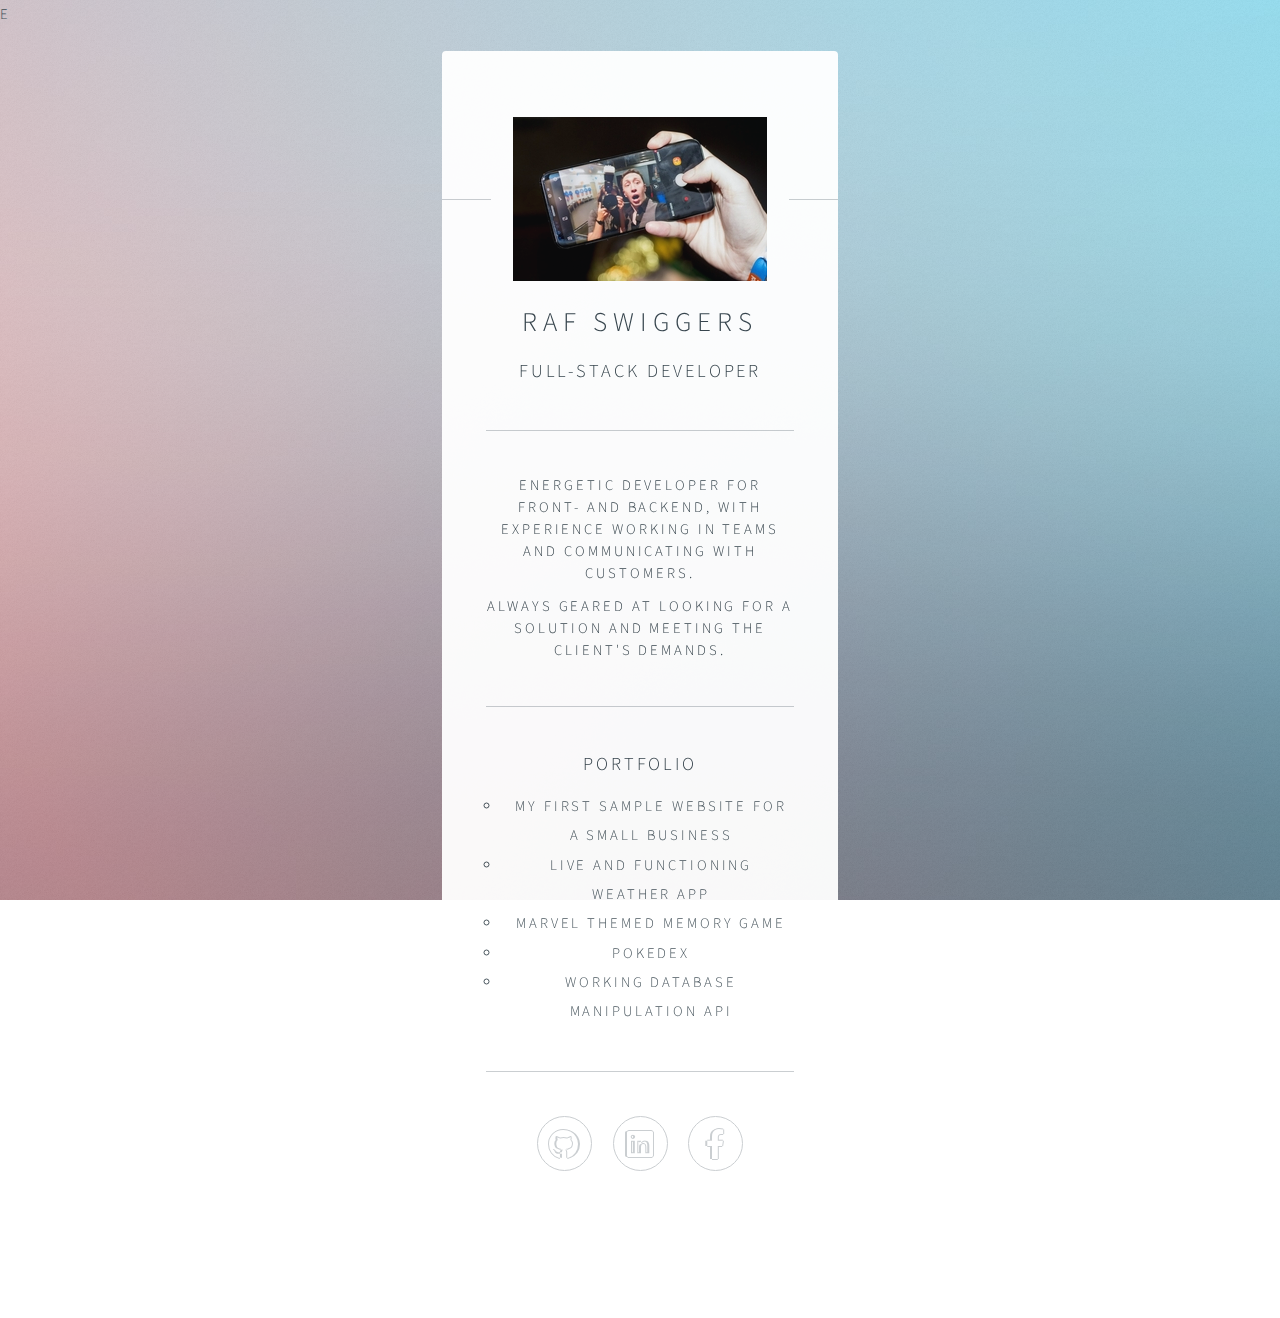
<file: index.html>
e<!DOCTYPE HTML>
<!--
	Identity by HTML5 UP
	html5up.net | @ajlkn
	Free for personal and commercial use under the CCA 3.0 license (html5up.net/license)
-->
<html>

<head>
    <title>Raf Swiggers</title>
    <meta charset="utf-8" />
    <meta name="viewport" content="width=device-width, initial-scale=1, user-scalable=no" />
    <link rel="stylesheet" href="assets/css/main.css" />
    <noscript><link rel="stylesheet" href="assets/css/noscript.css" /></noscript>
</head>

<body class="is-preload">

    <div id="wrapper">

        <section id="main">
            <header>
                <span class="avatar"><img src="images/profile.jpg" alt="" /></span>
                <h1>Raf swiggers</h1>
            </header>

            <h2>Full-stack developer</h2>
            <hr>
            <h3> Energetic developer for front- and backend, with experience working in teams and communicating with customers.</h3>
            <h3> Always geared at looking for a solution and meeting the client's demands.</h3>
            <hr>
            <section>
                <h2>Portfolio</h2>
                <ul>
                    <li> <a href="https://rafswiggers.github.io/guerilla">My first sample website for a small business</a></li>
                    <li> <a href="https://tinevancorenland.github.io/weather-app/">Live and functioning weather app</a></li>
                    <li> <a href="https://rafswiggers.github.io/memory-game/">Marvel themed memory game</a></li>
                    <li> <a href="https://rafswiggers.github.io/pokedex/">Pokedex</a></li>
                    <li> <a href="https://github.com/RafSwiggers/becode-database-api">Working Database manipulation API</a></li>
                </ul>
            </section>

            <hr>
            <footer>
                <ul class="icons">
                    <li><a href="https://github.com/RafSwiggers" class="icon brands fa-github">Github</a></li>
                    <li><a href="https://www.linkedin.com/in/raf-swiggers-3a922046/" class="icon brands fa-linkedin">Instagram</a></li>
                    <li><a href="https://www.facebook.com/raf.swiggers" class="icon brands fa-facebook-f">Facebook</a></li>

                </ul>
            </footer>
        </section>




        <footer id="footer">
            <ul class="copyright">
                <li>&copy; Jane Doe</li>
                <li>Design: <a href="http://html5up.net">HTML5 UP</a></li>
            </ul>
        </footer>

    </div>

    <script>
        if ('addEventListener' in window) {
            window.addEventListener('load', function() {
                document.body.className = document.body.className.replace(/\bis-preload\b/, '');
            });
            document.body.className += (navigator.userAgent.match(/(MSIE|rv:11\.0)/) ? ' is-ie' : '');
        }
    </script>

</body>

</html>
</file>
<file: assets/css/noscript.css>
/*
	Identity by HTML5 UP
	html5up.net | @ajlkn
	Free for personal and commercial use under the CCA 3.0 license (html5up.net/license)
*/

/* Basic */

	body:after {
		display: none;
	}

/* Main */

	#main {
		-moz-transform: none !important;
		-webkit-transform: none !important;
		-ms-transform: none !important;
		transform: none !important;
		opacity: 1 !important;
	}
</file>
<file: assets/css/main.css>
@import url(fontawesome-all.min.css);
@import url("https://fonts.googleapis.com/css?family=Source+Sans+Pro:300");

/*
	Identity by HTML5 UP
	html5up.net | @ajlkn
	Free for personal and commercial use under the CCA 3.0 license (html5up.net/license)
*/


/* Icon (alt) */

li {
    list-style-type: circle;
}

html,
body,
div,
span,
applet,
object,
iframe,
h1,
h2,
h3,
h4,
h5,
h6,
p,
blockquote,
pre,
a,
abbr,
acronym,
address,
big,
cite,
code,
del,
dfn,
em,
img,
ins,
kbd,
q,
s,
samp,
small,
strike,
strong,
sub,
sup,
tt,
var,
b,
u,
i,
center,
dl,
dt,
dd,
ol,
ul,
li,
fieldset,
form,
label,
legend,
table,
caption,
tbody,
tfoot,
thead,
tr,
th,
td,
article,
aside,
canvas,
details,
embed,
figure,
figcaption,
footer,
header,
hgroup,
menu,
nav,
output,
ruby,
section,
summary,
time,
mark,
audio,
video {
    margin: 0;
    padding: 0;
    border: 0;
    font-size: 100%;
    font: inherit;
    vertical-align: baseline;
}

article,
aside,
details,
figcaption,
figure,
footer,
header,
hgroup,
menu,
nav,
section {
    display: block;
}

body {
    line-height: 1;
}

ol,
ul {
    list-style: none;
}

blockquote,
q {
    quotes: none;
}

blockquote:before,
blockquote:after,
q:before,
q:after {
    content: '';
    content: none;
}

table {
    border-collapse: collapse;
    border-spacing: 0;
}

body {
    -webkit-text-size-adjust: none;
}

mark {
    background-color: transparent;
    color: inherit;
}

input::-moz-focus-inner {
    border: 0;
    padding: 0;
}

input,
select,
textarea {
    -moz-appearance: none;
    -webkit-appearance: none;
    -ms-appearance: none;
    appearance: none;
}


/* Basic */

@media screen and (max-width: 480px) {
    html,
    body {
        min-width: 320px;
    }
}

html {
    box-sizing: border-box;
}

*,
*:before,
*:after {
    box-sizing: inherit;
}

body.is-preload *,
body.is-preload *:before,
body.is-preload *:after {
    -moz-animation: none !important;
    -webkit-animation: none !important;
    -ms-animation: none !important;
    animation: none !important;
    -moz-transition: none !important;
    -webkit-transition: none !important;
    -ms-transition: none !important;
    transition: none !important;
}

html {
    height: 100%;
}

body {
    height: 100%;
    background-color: #ffffff;
    background-image: url("images/overlay.png"), -moz-linear-gradient(60deg, rgba(255, 165, 150, 0.5) 5%, rgba(0, 228, 255, 0.35)), url("../../images/bg.jpg");
    background-image: url("images/overlay.png"), -webkit-linear-gradient(60deg, rgba(255, 165, 150, 0.5) 5%, rgba(0, 228, 255, 0.35)), url("../../images/bg.jpg");
    background-image: url("images/overlay.png"), -ms-linear-gradient(60deg, rgba(255, 165, 150, 0.5) 5%, rgba(0, 228, 255, 0.35)), url("../../images/bg.jpg");
    background-image: url("images/overlay.png"), linear-gradient(60deg, rgba(255, 165, 150, 0.5) 5%, rgba(0, 228, 255, 0.35)), url("../../images/bg.jpg");
    background-repeat: repeat, no-repeat, no-repeat;
    background-size: 100px 100px, cover, cover;
    background-position: top left, center center, bottom center;
    background-attachment: fixed, fixed, fixed;
}

body:after {
    content: '';
    display: block;
    position: fixed;
    top: 0;
    left: 0;
    width: 100%;
    height: inherit;
    opacity: 0;
    z-index: 1;
    background-color: #ffffff;
    background-image: url("images/overlay.png"), -moz-linear-gradient(60deg, rgba(255, 165, 150, 0.5) 5%, rgba(0, 228, 255, 0.35));
    background-image: url("images/overlay.png"), -webkit-linear-gradient(60deg, rgba(255, 165, 150, 0.5) 5%, rgba(0, 228, 255, 0.35));
    background-image: url("images/overlay.png"), -ms-linear-gradient(60deg, rgba(255, 165, 150, 0.5) 5%, rgba(0, 228, 255, 0.35));
    background-image: url("images/overlay.png"), linear-gradient(60deg, rgba(255, 165, 150, 0.5) 5%, rgba(0, 228, 255, 0.35));
    background-repeat: repeat, no-repeat;
    background-size: 100px 100px, cover;
    background-position: top left, center center;
    -moz-transition: opacity 1.75s ease-out;
    -webkit-transition: opacity 1.75s ease-out;
    -ms-transition: opacity 1.75s ease-out;
    transition: opacity 1.75s ease-out;
}

body.is-preload:after {
    opacity: 1;
}


/* Type */

body,
input,
select,
textarea {
    color: #414f57;
    font-family: "Source Sans Pro", Helvetica, sans-serif;
    font-size: 14pt;
    font-weight: 300;
    line-height: 2;
    letter-spacing: 0.2em;
    text-transform: uppercase;
}

@media screen and (max-width: 1680px) {
    body,
    input,
    select,
    textarea {
        font-size: 11pt;
    }
}

@media screen and (max-width: 480px) {
    body,
    input,
    select,
    textarea {
        font-size: 10pt;
        line-height: 1.75;
    }
}

a {
    -moz-transition: color 0.2s ease, border-color 0.2s ease;
    -webkit-transition: color 0.2s ease, border-color 0.2s ease;
    -ms-transition: color 0.2s ease, border-color 0.2s ease;
    transition: color 0.2s ease, border-color 0.2s ease;
    color: inherit;
    text-decoration: none;
}

a:before {
    -moz-transition: color 0.2s ease, text-shadow 0.2s ease;
    -webkit-transition: color 0.2s ease, text-shadow 0.2s ease;
    -ms-transition: color 0.2s ease, text-shadow 0.2s ease;
    transition: color 0.2s ease, text-shadow 0.2s ease;
}

a:hover {
    color: #ff7496;
}

strong,
b {
    color: #313f47;
}

em,
i {
    font-style: italic;
}

p {
    margin: 0 0 1.5em 0;
}

h1,
h2,
h3,
h4,
h5,
h6 {
    color: #313f47;
    line-height: 1.5;
    margin: 0 0 0.75em 0;
}

h1 a,
h2 a,
h3 a,
h4 a,
h5 a,
h6 a {
    color: inherit;
    text-decoration: none;
}

h1 {
    font-size: 1.85em;
    letter-spacing: 0.22em;
    margin: 0 0 0.525em 0;
}

h2 {
    font-size: 1.25em;
}

h3 {
    font-size: 1em;
}

h4 {
    font-size: 1em;
}

h5 {
    font-size: 1em;
}

h6 {
    font-size: 1em;
}

@media screen and (max-width: 480px) {
    h1 {
        font-size: 1.65em;
    }
}

sub {
    font-size: 0.8em;
    position: relative;
    top: 0.5em;
}

sup {
    font-size: 0.8em;
    position: relative;
    top: -0.5em;
}

hr {
    border: 0;
    border-bottom: solid 1px #c8cccf;
    margin: 3em 0;
}


/* Form */

form {
    margin: 0 0 1.5em 0;
}

form> :last-child {
    margin-bottom: 0;
}

form>.fields {
    display: -moz-flex;
    display: -webkit-flex;
    display: -ms-flex;
    display: flex;
    -moz-flex-wrap: wrap;
    -webkit-flex-wrap: wrap;
    -ms-flex-wrap: wrap;
    flex-wrap: wrap;
    width: calc(100% + 2.25em);
    margin: -1.125em 0 1.5em -1.125em;
}

form>.fields>.field {
    -moz-flex-grow: 0;
    -webkit-flex-grow: 0;
    -ms-flex-grow: 0;
    flex-grow: 0;
    -moz-flex-shrink: 0;
    -webkit-flex-shrink: 0;
    -ms-flex-shrink: 0;
    flex-shrink: 0;
    padding: 1.125em 0 0 1.125em;
    width: calc(100% - 1.125em);
}

form>.fields>.field.half {
    width: calc(50% - 0.5625em);
}

form>.fields>.field.third {
    width: calc(100%/3 - 0.375em);
}

form>.fields>.field.quarter {
    width: calc(25% - 0.28125em);
}

@media screen and (max-width: 480px) {
    form>.fields {
        width: calc(100% + 2.25em);
        margin: -1.125em 0 1.5em -1.125em;
    }
    form>.fields>.field {
        padding: 1.125em 0 0 1.125em;
        width: calc(100% - 1.125em);
    }
    form>.fields>.field.half {
        width: calc(100% - 1.125em);
    }
    form>.fields>.field.third {
        width: calc(100% - 1.125em);
    }
    form>.fields>.field.quarter {
        width: calc(100% - 1.125em);
    }
}

label {
    color: #313f47;
    display: block;
    font-size: 0.9em;
    margin: 0 0 0.75em 0;
}

input[type="text"],
input[type="password"],
input[type="email"],
input[type="tel"],
select,
textarea {
    -moz-appearance: none;
    -webkit-appearance: none;
    -ms-appearance: none;
    appearance: none;
    border-radius: 4px;
    border: solid 1px #c8cccf;
    color: inherit;
    display: block;
    outline: 0;
    padding: 0 1em;
    text-decoration: none;
    width: 100%;
}

input[type="text"]:invalid,
input[type="password"]:invalid,
input[type="email"]:invalid,
input[type="tel"]:invalid,
select:invalid,
textarea:invalid {
    box-shadow: none;
}

input[type="text"]:focus,
input[type="password"]:focus,
input[type="email"]:focus,
input[type="tel"]:focus,
select:focus,
textarea:focus {
    border-color: #ff7496;
}

select {
    background-image: url("data:image/svg+xml;charset=utf8,%3Csvg xmlns='http://www.w3.org/2000/svg' width='40' height='40' preserveAspectRatio='none' viewBox='0 0 40 40'%3E%3Cpath d='M9.4,12.3l10.4,10.4l10.4-10.4c0.2-0.2,0.5-0.4,0.9-0.4c0.3,0,0.6,0.1,0.9,0.4l3.3,3.3c0.2,0.2,0.4,0.5,0.4,0.9 c0,0.4-0.1,0.6-0.4,0.9L20.7,31.9c-0.2,0.2-0.5,0.4-0.9,0.4c-0.3,0-0.6-0.1-0.9-0.4L4.3,17.3c-0.2-0.2-0.4-0.5-0.4-0.9 c0-0.4,0.1-0.6,0.4-0.9l3.3-3.3c0.2-0.2,0.5-0.4,0.9-0.4S9.1,12.1,9.4,12.3z' fill='%23c8cccf' /%3E%3C/svg%3E");
    background-size: 1.25rem;
    background-repeat: no-repeat;
    background-position: calc(100% - 1rem) center;
    height: 2.75em;
    padding-right: 2.75em;
    text-overflow: ellipsis;
}

select option {
    color: #313f47;
    background: #ffffff;
}

select:focus::-ms-value {
    background-color: transparent;
}

select::-ms-expand {
    display: none;
}

input[type="text"],
input[type="password"],
input[type="email"],
select {
    height: 2.75em;
}

textarea {
    padding: 0.75em 1em;
}

input[type="checkbox"],
input[type="radio"] {
    -moz-appearance: none;
    -webkit-appearance: none;
    -ms-appearance: none;
    appearance: none;
    display: block;
    float: left;
    margin-right: -2em;
    opacity: 0;
    width: 1em;
    z-index: -1;
}

input[type="checkbox"]+label,
input[type="radio"]+label {
    text-decoration: none;
    color: #414f57;
    cursor: pointer;
    display: inline-block;
    font-size: 1em;
    font-weight: 300;
    padding-left: 2.4em;
    padding-right: 0.75em;
    position: relative;
}

input[type="checkbox"]+label:before,
input[type="radio"]+label:before {
    -moz-osx-font-smoothing: grayscale;
    -webkit-font-smoothing: antialiased;
    display: inline-block;
    font-style: normal;
    font-variant: normal;
    text-rendering: auto;
    line-height: 1;
    text-transform: none !important;
    font-family: 'Font Awesome 5 Free';
    font-weight: 900;
}

input[type="checkbox"]+label:before,
input[type="radio"]+label:before {
    border-radius: 4px;
    border: solid 1px #c8cccf;
    content: '';
    display: inline-block;
    font-size: 0.8em;
    height: 2.0625em;
    left: 0;
    line-height: 2.0625em;
    position: absolute;
    text-align: center;
    top: 0.15em;
    width: 2.0625em;
}

input[type="checkbox"]:checked+label:before,
input[type="radio"]:checked+label:before {
    color: #ff7496;
    content: '\f00c';
}

input[type="checkbox"]:focus+label:before,
input[type="radio"]:focus+label:before {
    border-color: #ff7496;
}

input[type="checkbox"]+label:before {
    border-radius: 4px;
}

input[type="radio"]+label:before {
    border-radius: 100%;
}

::-webkit-input-placeholder {
    color: #616f77 !important;
    opacity: 1.0;
}

:-moz-placeholder {
    color: #616f77 !important;
    opacity: 1.0;
}

::-moz-placeholder {
    color: #616f77 !important;
    opacity: 1.0;
}

:-ms-input-placeholder {
    color: #616f77 !important;
    opacity: 1.0;
}


/* Icon */

.icon {
    text-decoration: none;
    position: relative;
    border-bottom: none;
}

.icon:before {
    -moz-osx-font-smoothing: grayscale;
    -webkit-font-smoothing: antialiased;
    display: inline-block;
    font-style: normal;
    font-variant: normal;
    text-rendering: auto;
    line-height: 1;
    text-transform: none !important;
    font-family: 'Font Awesome 5 Free';
    font-weight: 400;
}

.icon>.label {
    display: none;
}

.icon:before {
    line-height: inherit;
}

.icon.solid:before {
    font-weight: 900;
}

.icon.brands:before {
    font-family: 'Font Awesome 5 Brands';
}


/* List */

ol {
    list-style: decimal;
    margin: 0 0 1.5em 0;
    padding-left: 1.25em;
}

ol li {
    padding-left: 0.25em;
}

ul {
    list-style: disc;
    margin: 0 0 1.5em 0;
    padding-left: 1em;
}

ul li {
    padding-left: 0.5em;
}

ul.alt {
    list-style: none;
    padding-left: 0;
}

ul.alt li {
    border-top: solid 1px #c8cccf;
    padding: 0.5em 0;
}

ul.alt li:first-child {
    border-top: 0;
    padding-top: 0;
}

dl {
    margin: 0 0 1.5em 0;
}

dl dt {
    display: block;
    margin: 0 0 0.75em 0;
}

dl dd {
    margin-left: 1.5em;
}


/* Actions */

ul.actions {
    display: -moz-flex;
    display: -webkit-flex;
    display: -ms-flex;
    display: flex;
    cursor: default;
    list-style: none;
    margin-left: -0.75em;
    padding-left: 0;
}

ul.actions li {
    padding: 0 0 0 0.75em;
    vertical-align: middle;
}

ul.actions.special {
    -moz-justify-content: center;
    -webkit-justify-content: center;
    -ms-justify-content: center;
    justify-content: center;
    width: 100%;
    margin-left: 0;
}

ul.actions.special li:first-child {
    padding-left: 0;
}

ul.actions.stacked {
    -moz-flex-direction: column;
    -webkit-flex-direction: column;
    -ms-flex-direction: column;
    flex-direction: column;
    margin-left: 0;
}

ul.actions.stacked li {
    padding: 0.975em 0 0 0;
}

ul.actions.stacked li:first-child {
    padding-top: 0;
}

ul.actions.fit {
    width: calc(100% + 0.75em);
}

ul.actions.fit li {
    -moz-flex-grow: 1;
    -webkit-flex-grow: 1;
    -ms-flex-grow: 1;
    flex-grow: 1;
    -moz-flex-shrink: 1;
    -webkit-flex-shrink: 1;
    -ms-flex-shrink: 1;
    flex-shrink: 1;
    width: 100%;
}

ul.actions.fit li>* {
    width: 100%;
}

ul.actions.fit.stacked {
    width: 100%;
}

@media screen and (max-width: 480px) {
    ul.actions:not(.fixed) {
        -moz-flex-direction: column;
        -webkit-flex-direction: column;
        -ms-flex-direction: column;
        flex-direction: column;
        margin-left: 0;
        width: 100% !important;
    }
    ul.actions:not(.fixed) li {
        -moz-flex-grow: 1;
        -webkit-flex-grow: 1;
        -ms-flex-grow: 1;
        flex-grow: 1;
        -moz-flex-shrink: 1;
        -webkit-flex-shrink: 1;
        -ms-flex-shrink: 1;
        flex-shrink: 1;
        padding: 0.75em 0 0 0;
        text-align: center;
        width: 100%;
    }
    ul.actions:not(.fixed) li>* {
        width: 100%;
    }
    ul.actions:not(.fixed) li:first-child {
        padding-top: 0;
    }
    ul.actions:not(.fixed) li input[type="submit"],
    ul.actions:not(.fixed) li input[type="reset"],
    ul.actions:not(.fixed) li input[type="button"],
    ul.actions:not(.fixed) li button,
    ul.actions:not(.fixed) li .button {
        width: 100%;
    }
    ul.actions:not(.fixed) li input[type="submit"].icon:before,
    ul.actions:not(.fixed) li input[type="reset"].icon:before,
    ul.actions:not(.fixed) li input[type="button"].icon:before,
    ul.actions:not(.fixed) li button.icon:before,
    ul.actions:not(.fixed) li .button.icon:before {
        margin-left: -0.5rem;
    }
}


/* Icons */

ul.icons {
    cursor: default;
    list-style: none;
    padding-left: 0;
    margin-top: -0.675em;
}

ul.icons li {
    display: inline-block;
    padding: 0.675em 0.5em;
}

ul.icons li a {
    text-decoration: none;
    position: relative;
    display: block;
    width: 3.75em;
    height: 3.75em;
    border-radius: 100%;
    border: solid 1px #c8cccf;
    line-height: 3.75em;
    overflow: hidden;
    text-align: center;
    text-indent: 3.75em;
    white-space: nowrap;
}

ul.icons li a:before {
    -moz-osx-font-smoothing: grayscale;
    -webkit-font-smoothing: antialiased;
    display: inline-block;
    font-style: normal;
    font-variant: normal;
    text-rendering: auto;
    line-height: 1;
    text-transform: none !important;
    font-family: 'Font Awesome 5 Free';
    font-weight: 400;
}

ul.icons li a:before {
    color: #ffffff;
    text-shadow: 1.25px 0px 0px #c8cccf, -1.25px 0px 0px #c8cccf, 0px 1.25px 0px #c8cccf, 0px -1.25px 0px #c8cccf;
}

ul.icons li a:hover:before {
    text-shadow: 1.25px 0px 0px #ff7496, -1.25px 0px 0px #ff7496, 0px 1.25px 0px #ff7496, 0px -1.25px 0px #ff7496;
}

ul.icons li a:before {
    position: absolute;
    top: 0;
    left: 0;
    width: inherit;
    height: inherit;
    font-size: 1.85rem;
    line-height: inherit;
    text-align: center;
    text-indent: 0;
}

ul.icons li a:hover {
    border-color: #ff7496;
}

@media screen and (max-width: 480px) {
    ul.icons li a:before {
        font-size: 1.5rem;
    }
}


/* Button */

input[type="submit"],
input[type="reset"],
input[type="button"],
button,
.button {
    -moz-appearance: none;
    -webkit-appearance: none;
    -ms-appearance: none;
    appearance: none;
    -moz-transition: background-color 0.2s ease-in-out, border-color 0.2s ease-in-out, color 0.2s ease-in-out;
    -webkit-transition: background-color 0.2s ease-in-out, border-color 0.2s ease-in-out, color 0.2s ease-in-out;
    -ms-transition: background-color 0.2s ease-in-out, border-color 0.2s ease-in-out, color 0.2s ease-in-out;
    transition: background-color 0.2s ease-in-out, border-color 0.2s ease-in-out, color 0.2s ease-in-out;
    display: inline-block;
    height: 2.75em;
    line-height: 2.75em;
    padding: 0 1.5em;
    background-color: transparent;
    border-radius: 4px;
    border: solid 1px #c8cccf;
    color: #414f57 !important;
    cursor: pointer;
    text-align: center;
    text-decoration: none;
    white-space: nowrap;
}

input[type="submit"]:hover,
input[type="reset"]:hover,
input[type="button"]:hover,
button:hover,
.button:hover {
    border-color: #ff7496;
    color: #ff7496 !important;
}

input[type="submit"].icon,
input[type="reset"].icon,
input[type="button"].icon,
button.icon,
.button.icon {
    padding-left: 1.35em;
}

input[type="submit"].icon:before,
input[type="reset"].icon:before,
input[type="button"].icon:before,
button.icon:before,
.button.icon:before {
    margin-right: 0.5em;
}

input[type="submit"].fit,
input[type="reset"].fit,
input[type="button"].fit,
button.fit,
.button.fit {
    width: 100%;
}

input[type="submit"].small,
input[type="reset"].small,
input[type="button"].small,
button.small,
.button.small {
    font-size: 0.8em;
}

input[type="submit"].large,
input[type="reset"].large,
input[type="button"].large,
button.large,
.button.large {
    font-size: 1.35em;
}

input[type="submit"].disabled,
input[type="submit"]:disabled,
input[type="reset"].disabled,
input[type="reset"]:disabled,
input[type="button"].disabled,
input[type="button"]:disabled,
button.disabled,
button:disabled,
.button.disabled,
.button:disabled {
    pointer-events: none;
    opacity: 0.5;
}


/* Main */

#main {
    -moz-transform-origin: 50% 50%;
    -webkit-transform-origin: 50% 50%;
    -ms-transform-origin: 50% 50%;
    transform-origin: 50% 50%;
    -moz-transform: rotateX(0deg);
    -webkit-transform: rotateX(0deg);
    -ms-transform: rotateX(0deg);
    transform: rotateX(0deg);
    -moz-transition: opacity 1s ease, -moz-transform 1s ease;
    -webkit-transition: opacity 1s ease, -webkit-transform 1s ease;
    -ms-transition: opacity 1s ease, -ms-transform 1s ease;
    transition: opacity 1s ease, transform 1s ease;
    padding: 4.5em 3em 3em 3em;
    background: #ffffff;
    border-radius: 4px;
    cursor: default;
    max-width: 100%;
    opacity: 0.95;
    position: relative;
    text-align: center;
    width: 27em;
}

#main .avatar {
    position: relative;
    display: block;
    margin-bottom: 1.5em;
}

#main .avatar img {
    display: block;
    margin: 0 auto;
    box-shadow: 0 0 0 1.5em #ffffff;
}

#main .avatar:before {
    content: '';
    display: block;
    position: absolute;
    top: 50%;
    left: -3em;
    width: calc(100% + 6em);
    height: 1px;
    z-index: -1;
    background: #c8cccf;
}

@media screen and (max-width: 480px) {
    #main {
        padding: 4em 2em 2.5em 2em;
        width: 100%;
    }
    #main .avatar:before {
        left: -2em;
        width: calc(100% + 4em);
    }
}

body.is-preload #main {
    -moz-transform: rotateX(15deg);
    -webkit-transform: rotateX(15deg);
    -ms-transform: rotateX(15deg);
    transform: rotateX(15deg);
    opacity: 0;
}


/* Footer */

#footer {
    -moz-align-self: -moz-flex-end;
    -webkit-align-self: -webkit-flex-end;
    -ms-align-self: -ms-flex-end;
    align-self: flex-end;
    width: 100%;
    padding: 1.5em 0 0 0;
    color: rgba(255, 255, 255, 0.75);
    cursor: default;
    text-align: center;
}

#footer .copyright {
    margin: 0;
    padding: 0;
    font-size: 0.9em;
    list-style: none;
}

#footer .copyright li {
    display: inline-block;
    margin: 0 0 0 0.45em;
    padding: 0 0 0 0.85em;
    border-left: solid 1px rgba(255, 255, 255, 0.5);
    line-height: 1;
}

#footer .copyright li:first-child {
    border-left: 0;
}


/* Wrapper */

#wrapper {
    display: -moz-flex;
    display: -webkit-flex;
    display: -ms-flex;
    display: flex;
    -moz-align-items: center;
    -webkit-align-items: center;
    -ms-align-items: center;
    align-items: center;
    -moz-justify-content: space-between;
    -webkit-justify-content: space-between;
    -ms-justify-content: space-between;
    justify-content: space-between;
    -moz-flex-direction: column;
    -webkit-flex-direction: column;
    -ms-flex-direction: column;
    flex-direction: column;
    -moz-perspective: 1000px;
    -webkit-perspective: 1000px;
    -ms-perspective: 1000px;
    perspective: 1000px;
    position: relative;
    min-height: 100%;
    padding: 1.5em;
    z-index: 2;
}

#wrapper>* {
    z-index: 1;
}

#wrapper:before {
    content: '';
    display: block;
}

@media screen and (max-width: 360px) {
    #wrapper {
        padding: 0.75em;
    }
}

body.is-ie #wrapper {
    height: 100%;
}
</file>
